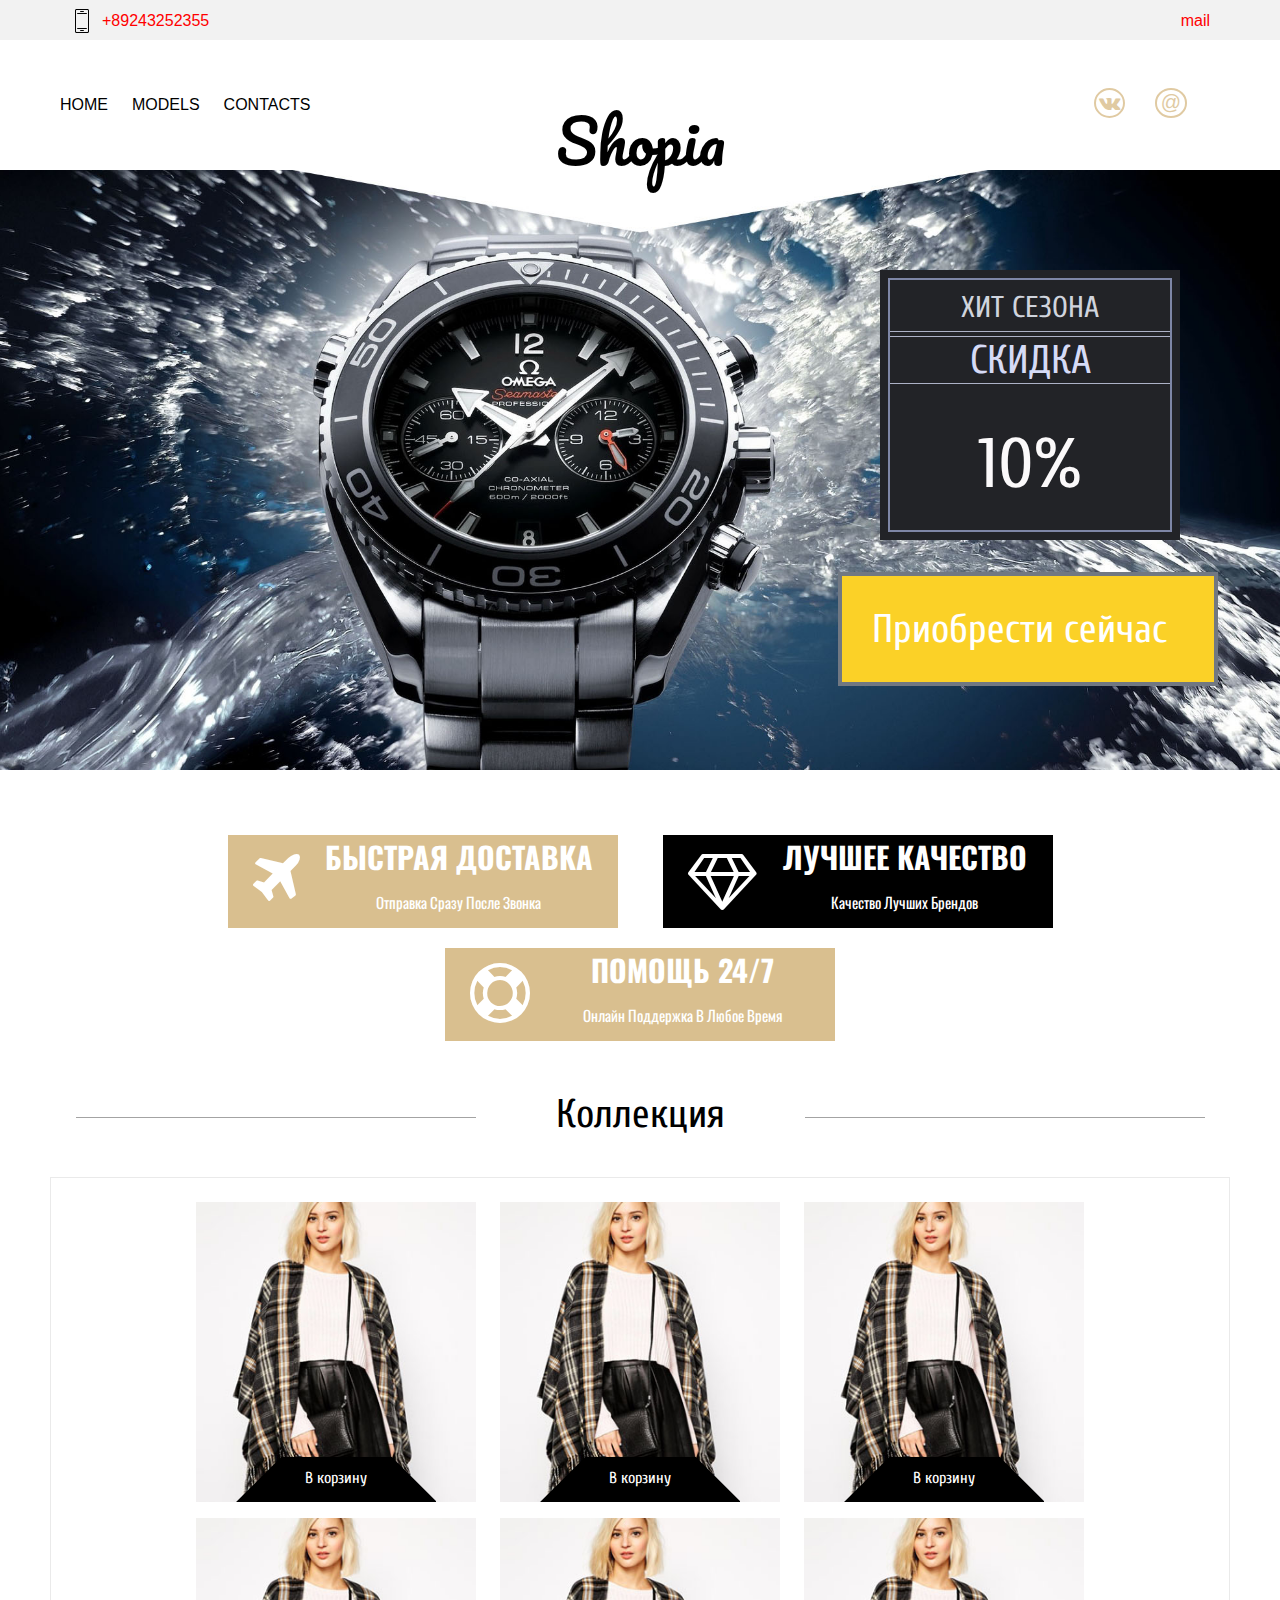
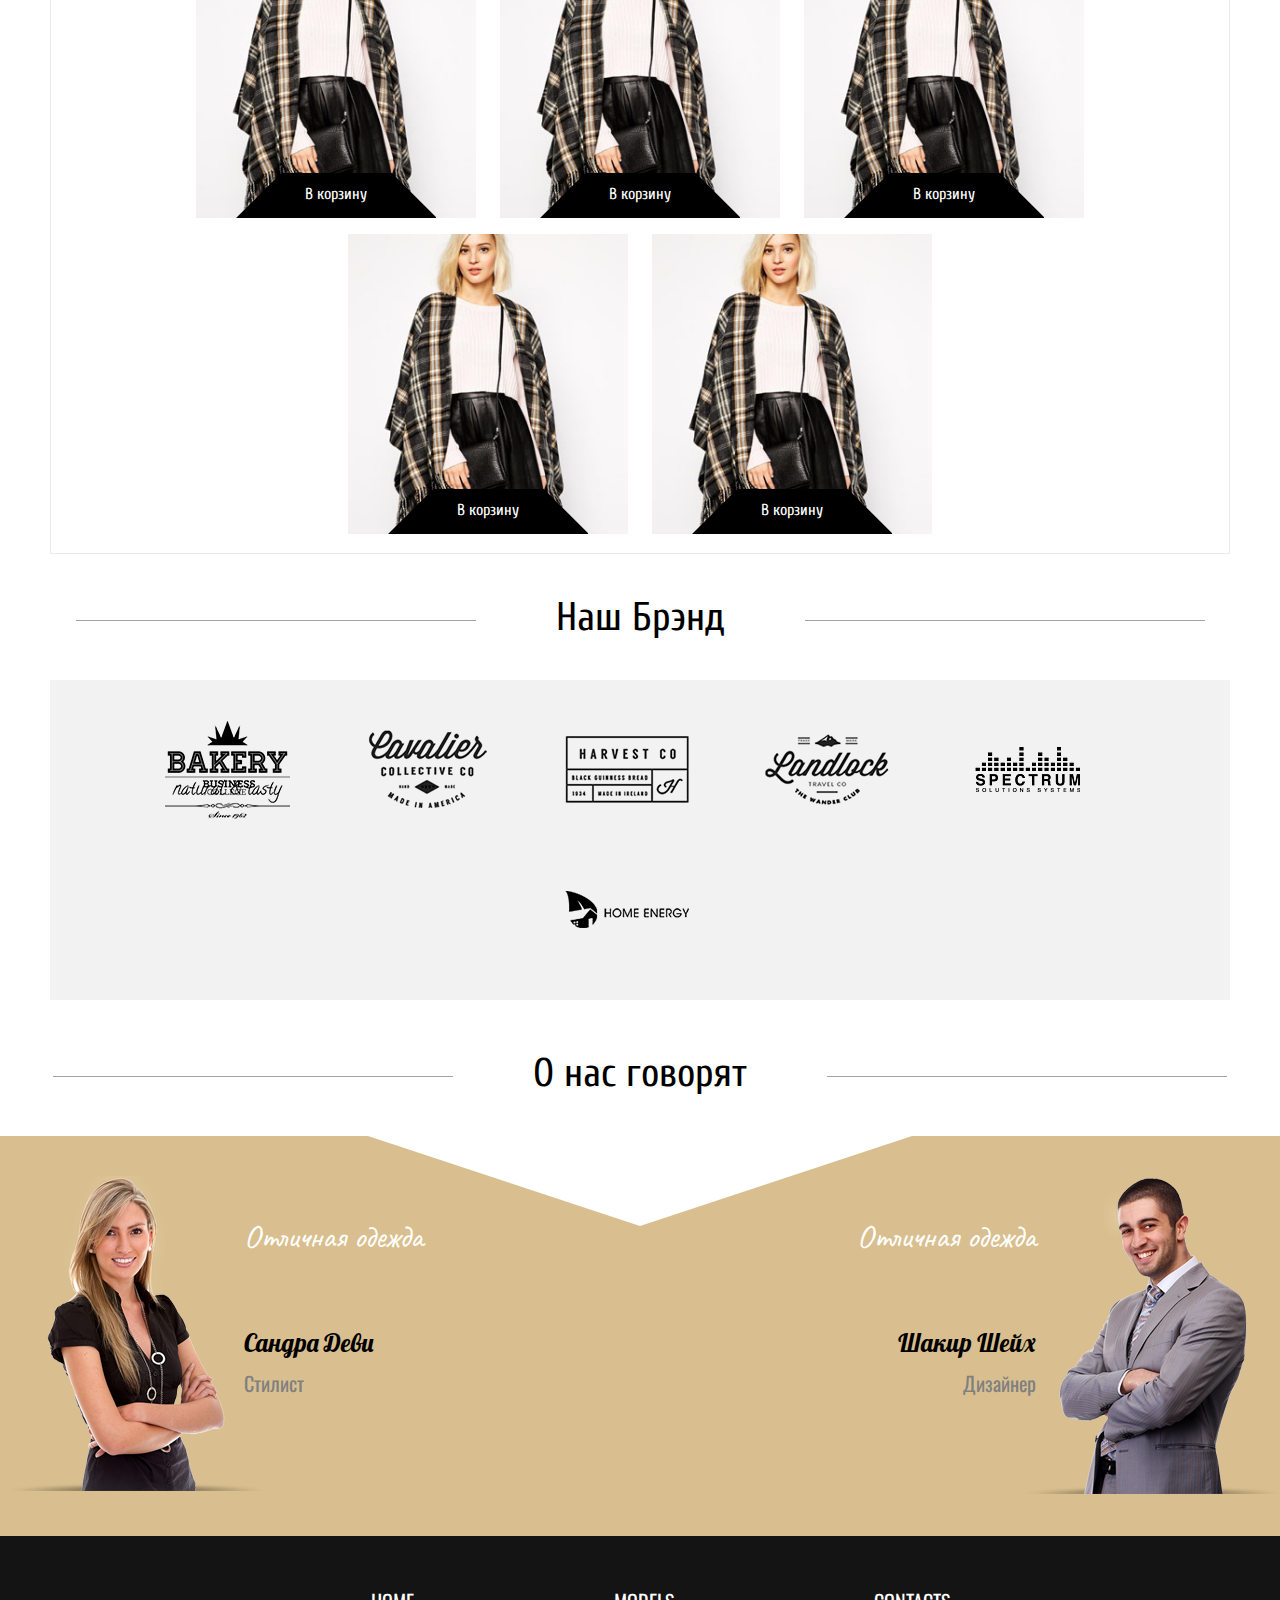
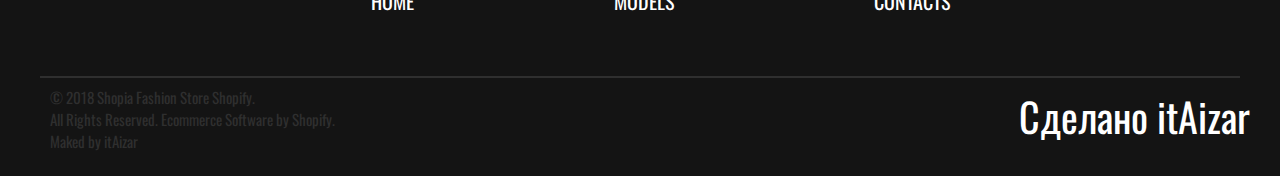
<file: index.html>
<!doctype html>
<html lang="en/ru">
<head>
    <meta charset="UTF-8">
    <!-<meta name="viewport"
          content="width=device-width, user-scalable=no, initial-scale=1.0, maximum-scale=1.0, minimum-scale=1.0">
	
    <meta http-equiv="X-UA-Compatible" content="ie=edge">
	 <link rel="shortcut icon" href="media/icon.png" type="image/png">
    <link href="https://fonts.googleapis.com/css?family=Pacifico" rel="stylesheet">
    <link href="https://fonts.googleapis.com/css?family=Cuprum" rel="stylesheet">
    <link href="https://fonts.googleapis.com/css?family=Oswald|Caveat|Lobster" rel="stylesheet">
    <link href="style.css" rel="stylesheet" type="text/css">
    <script type="text/javascript" src="jquery.js"></script>
    <script type="text/javascript" src="script.js"></script>
    <title>SHOP</title>
</head>
<body>
    <header>
        <div class="bar">
            <div class="number">
               <img src="media/mob.svg" alt="Телефон: " id="call">  +89243252355
            </div>
            <div class="mail">
                mail
            </div>
        </div>
        <div class="title">
            <div class="menu">
                <nav id="mennav">
                    <ul>
                        <li><a href="#">Home</a> </li>
                        <li><a href="#models">Models</a> </li>
                        <li><a href="#contacts">Contacts</a> </li>
                    </ul>
                </nav>
            </div>

            <div class="smedia">

                <div class="vk">
					<a href="vk">&#xf189</a>
                </div>
                <div class="icmail">
                    <a href="mail">@</a>
                </div>
            </div>
            <div class="icon">
                Shopia
            </div>
        </div>

    </header>

    <section  class="section1">
        <div class="banner">
            <div class="banner2">
                <div class="skidka">
                    хит сезона

                </div>
                <div class="skidka2">
                    Скидка

                </div>
                <div class="skidka3">
                    10%

                </div>
            </div>
            <div class="button">
                <a class="button2" href="#zakazat">Приобрести сейчас</a>
            </div>
        </div>
    </section>
    <section class="support">
        <div class="supportin">
            <div class="shipping">
                <span class="fly">&#xe800</span>
                <h3>Быстрая доставка</h3>
                <p>Отправка сразу после звонка</p>
            </div>
            <div class="bestquality">
                <span class="diamond">&#xf219</span>
                <h3>Лучшее качество</h3>
                <p>Качество лучших брендов</p>
            </div>
            <div class="sup24">
                <span class="spas">&#xf1cd</span>
                <h3>Помощь 24/7</h3>
                <p>Онлайн поддержка в любое время</p>
            </div>
        </div>
    </section>
    <section class="collection" id="models">
        <div class="nameCol">
            <span class="tit">Коллекция</span>
        </div>
        <div class="colbl1">
            <div class="colblocks">
				
                <div class="block1">
				<a href="#">
					<div class="Rectangle_15">В корзину</div>
					<img src="media/bl1.jpg" class="img-resp">
					<img src="media/bl8.jpg" class="img-resp none">
				</a>
				</div>
                <div class="block1">
					<div class="Rectangle_15">В корзину</div>
					<img src="media/bl1.jpg" class="img-resp">
					<img src="media/bl8.jpg" class="img-resp none">
				</div><div class="block1">
					<div class="Rectangle_15">В корзину</div>
					<img src="media/bl1.jpg" class="img-resp">
					<img src="media/bl8.jpg" class="img-resp none">
				</div><div class="block1">
					<div class="Rectangle_15">В корзину</div>
					<img src="media/bl1.jpg" class="img-resp">
					<img src="media/bl8.jpg" class="img-resp none">
				</div><div class="block1">
					<div class="Rectangle_15">В корзину</div>
					<img src="media/bl1.jpg" class="img-resp">
					<img src="media/bl8.jpg" class="img-resp none">
				</div><div class="block1">
					<div class="Rectangle_15">В корзину</div>
					<img src="media/bl1.jpg" class="img-resp">
					<img src="media/bl8.jpg" class="img-resp none">
				</div><div class="block1">
					<div class="Rectangle_15">В корзину</div>
					<img src="media/bl1.jpg" class="img-resp">
					<img src="media/bl8.jpg" class="img-resp none">
				</div><div class="block1">
					<div class="Rectangle_15">В корзину</div>
					<img src="media/bl1.jpg" class="img-resp">
					<img src="media/bl8.jpg" class="img-resp none">
				</div>
        </div>
    </section>
	
	<section class="brand">
		<div class="nameCol">
			<span>Наш Брэнд</span>
		</div>
		<div class="brandBlock">
		
			<div>
				
				<img src="media/Layer6.png">
				
			</div>
			<div>
				<img src="media/Layer7.png">
			</div>
			<div>
				<img src="media/Layer8.png">
			</div>
			<div>
				<img src="media/Layer9.png">
			</div>
			<div>
				<img src="media/Layer10.png">
			</div>
			<div>
				
				<img src="media/Layer11.png">
				
			</div>
		</div>
	</section>
	
	<section class="says">
		<div class="nameCol">
			<span>О нас говорят</span>
		</div>
		<div class="say">
		
			<div class="lS">
					<div class="left">
					<div class="imgl">
						<img src="media/il.png">
					</div>
					</div>
					<div class="right" id="nadRight">
					<div class="tS">
						Отличная одежда
					</div>
					<div class="nameS">
						Сандра Деви
					</div>
					<div class="abS">
						Стилист
					</div>
					
					</div>
			</div>
			
			<div class="rS">
				<div class="right">
				<div class="imgr">
						<img src="media/ir.png">
				</div>
				</div>
				<div class="left" id="nadLeft">
				<div class="tS">
					Отличная одежда
				</div>	
				<div class="nameS">
					Шакир Шейх
				</div>
				
				<div class="abS">
					Дизайнер
				</div>
				
				</div>
			</div>
			
			
		</div>
		
	</section>
	
	<section class="footer" id="contacts">
		
			
			<nav class="footmen">
                    <ul>
                        <li><a href="#">Home</a> </li>
                        <li><a href="#models">Models</a> </li>
                        <li><a href="#contacts">Contacts</a> </li>
                    </ul>
            </nav>
			
			<hr class="hhr" color="#2F2F2F">
			<div class="myinfo">
				Сделано itAizar
			</div>
			<div class="info">
				© 2018  Shopia  Fashion Store Shopify. <br>
				All Rights Reserved. Ecommerce Software by Shopify.<br>
				Maked by itAizar <br>
			</div>
	</section>


	

	
	
	
</body>
</html>
</file>
<file: style.css>
body{
    margin: 0;
    padding: 0;
    color:red;
    cursor: default;
}

div{
    box-sizing: border-box;
}
header{
    margin-bottom:130px ;
}
.bar{
    background-color: #F2F2F2;
    padding:20px;
    font-family: 'PT Sans', sans-serif;

}

.number{
    display: block;
    float: left;
    margin-top:-8px;
    margin-left:50px;
}
#call{
    float: left;
    display: block;
    margin-top: -3px;
    margin-right:8px;
 }
.mail{
    float: right;
   margin-top:-8px;
    padding-right:50px ;
}

.title{
    background-color: #fff ;
    height:128px;
    margin: 0;
    position: absolute;
    width: 100%;

}
#mennav{
    float: left;
    margin-top:40px;

}
.menu{
    padding: 0;
    margin:0;
    margin-left: 20px;
    display: block;
    font-family: 'Open Sans Condensed', sans-serif;
}
.menu li{
    float: left;
    display: block;
    margin-right: 24px;
}
.menu a{
    color:#000;
    text-decoration: none;
    text-transform: uppercase;
}
.menu li:hover{
    opacity: 0.2;

}


.smedia{
    padding:0;
    margin-top: 55px;
    float: right;
    display: block;
    margin-right: 60px;
	padding: 3px;

}
.smedia a{
    margin-top: -10px;
    float: left;
    display: block;
    margin-right: 30px;
    border: 2px solid #E0CAA2;
    border-radius:  50% 50%;
    color: #E0CAA2;
    text-decoration: none;
    padding: 3px;

}
@font-face {
    font-family: 'fontello';
    src: url('./font/fontello.eot?33060374');
    src: url('./font/fontello.eot?33060374#iefix') format('embedded-opentype'),
    url('./font/fontello.woff?33060374') format('woff'),
    url('./font/fontello.ttf?33060374') format('truetype'),
    url('./font/fontello.svg?33060374#fontello') format('svg');
    font-weight: normal;
    font-style: normal;
}
.vk{
    font-family:fontello;
    font-size: 20px;
    float: left;
    text-align: center;
}
.vk a{

}
.icmail{
    float: right;
    font-family: "Arial", sans-serif;
    font-size: 20px;
    text-align: center;
}
.icmail a{
    padding: 1px 4px 2px 4px;
}


.icon {
    display: block;
    font-family: 'Pacifico', cursive;
    margin: 48px auto;
    padding: 0;
    font-size: 60px;
    width: 200px;
    height: 80px;
    text-align: center;
    cursor: default;
	color:black;
	
}




.section1{
    background: url("media/chas2.jpg") no-repeat center / cover;
    height: 600px;
    display: block;
}
.banner{
    border: 2px solid #222327;
    margin-top:100px;
    height: 270px;
    width: 300px;
    float: right;
    margin-right:100px;
    background-color: #222327;
    padding:6px ;
}

.banner2{
    text-align: center;
    text-transform: uppercase;
    font-family: 'Cuprum', sans-serif;
    border: 2px solid #7E86A6;


}
.skidka{
    margin-top: 10px;
    padding-right: 0;
    font-size: 30px;
    border-bottom: 1px solid #ADB2C7;
    padding-bottom: 6px;
    color:#D0D4DD ;
}
.skidka2{
    border-bottom: 1px solid #ADB2C7;
    border-top: 1px solid #ADB2C7;
    margin-top: 4px;
    font-size: 40px;
    color: #D6DBF6;
}
.skidka3{
    font-size: 70px;
    margin-top:40px;
    color: #FBF9FA;
    padding-bottom: 25px;
}
.button{

    width:380px;
    margin:40px 100px 0px 0px;
    display: block;
    margin-left:-50px;

 }
.button a{

    text-decoration: none;
    color: #FFFFFF;
    font-size: 40px;
    background-color:#FBD127;
    padding: 30px;
    font-family: 'Cuprum', sans-serif;
    border: 4px solid #717882;
    display: block;
	
}


.support{
    font-family: 'Oswald', sans-serif;
    color: #fff;
    
    display: block;
    text-align: center;
    
	
	
}
.supportin{

    
    margin-top:65px;
	display:flex;
    flex-wrap: wrap;
    justify-content: center;
    margin-right:20px;
    margin-left: 20px;
	
}
.supportin span{
    float: left;
    font-family: fontello;
    font-size: 60px;
    margin:15px 0px 18px 25px;
}

.supportin div{
    margin-right: 22.5px;
    margin-left: 22.5px;
    float: left;
    width: 390px;
    padding: 0;
	margin-bottom:20px;
}

.supportin h3{
    padding-top:-2px;;
    text-transform: uppercase;

    font-size: 30px;
    margin-top: -1px;


}
.supportin p{
    text-transform: capitalize;

    font-size: 15px;
    margin-top: -18px;
    margin-bottom: 3px;
}
.shipping{
    background-color: #D9BF8F;

}
.bestquality{
    background-color: black;

}
.sup24{
    background-color: #D9BF8F;

}

.collection{
	
    font-family: 'Cuprum', sans-serif;
    color: black;
	margin-bottom:20px;
}
.nameCol{
	margin-top:30px;
    overflow: hidden;
    text-align: center;
    font-size: 40px;
    margin-bottom: 40px;
	font-family: 'Cuprum', sans-serif;
	color:black;
}
.nameCol:before,
.nameCol:after{
    content: "";
    display: inline-block;
    vertical-align: middle;
    width:400px;
    height:1px;
    background-color: #A3A3A3;
    position: relative;
	
}
.nameCol:before{
    margin-left:-100%;
    left: -70px;
}
.nameCol:after{
    margin-right: -100%;
    right: -70px;
}

.colbl1{
    border: 1.25px solid #EAEAEA;
    margin-right: 50px;
    margin-left: 50px;
    display: block;
	
    
}
.colblocks{
    display: flex;
    flex-wrap: wrap;
    justify-content: center;
	padding-left:12px;
	padding-top:12px;
	padding-bottom:15px;
	padding-right:12px;

}

.none{
	display:none;
}

.Rectangle_15 {
  
  position: absolute;
  background: url(media/Rectangle15.png);
  background-size:100%;
  width: 200px;
  height: 45px;
  z-index: 132;
  text-align:center;
  color: white;
  padding-top:12px;
  margin:255px 40px;
}

  



.block1 {
	margin-right:12px;
	margin-left:12px;
	margin-top:12px;
}


.colblocks img{
    height: 300px;
    width: 280px;
}

.brand{
	font-family: 'Cuprum', sans-serif;
	color:black;
	margin-top:40px;
	margin-bottom:40px;
	cursor:default
}

.brandBlock{
	background-color:#f2f2f2;
	margin-left:50px;
	margin-right:50px;
	display: flex;
    flex-wrap: wrap;
    justify-content: center;
	padding-top:20px;
	padding-bottom:20px;
	margin-bottom:20px;
	
}

.brandBlock div{
	margin-right:25px;
	margin-left:25px;
	width:150px;
	height:100px;
	margin-bottom:20px;
	margin-top:20px;
}

.says{
	margin-top:50px;
	margin-bottom:0px;
	cursor:default;
}

.say{
	background:url("media/themS.png") no-repeat center / cover;
	height:400px
}

.lS{
	float:left;
	margin-top: 40px;
	margin-left:10px;
}
.rS{
	float:right;
	margin-top: 40px;
	margin-right:10x;
}


.right{
	float:right;
	
}
.left{
	float:left;
	
}

.nameS{
	margin-bottom:10px;
	margin-top:70px;
	font-size:25px;
	color:black;
	font-family: 'Lobster', cursive;
}
.abS{
	font-size:20px;
	color:grey;
	font-family: 'Oswald', sans-serif;
}
.tS{
	margin-bottom:50px;
	margin-top:20px;
	font-size:32px;
	color:white;
	font-family: 'Caveat', cursive;
}

#nadLeft{
	text-align:right;
	margin-right:-10px;
	padding-top:20px;
	
}
#nadRight{
	margin-left:-20px;
	padding-top:20px;
}



.footer{
	background:#141414 no-repeat center / cover;
	height:210px;
	margin-top:0px;
	padding-top:30px;
	
	
}


.footmen{
	margin-top:10px;
    padding: 0;
    margin:0;
    margin-bottom:10px;
    display: block;
    font-family: 'Oswald', sans-serif;
	font-size:20px;
	display: flex;
    flex-wrap: wrap;
    justify-content: center;
	
	height:20px;
}
.footmen li{
    float: left;
    display: block;
    margin-right: 100px;
	margin-left:100px;
	margin-bottom:20px;
}
.footmen a{
    color:#fff;
    text-decoration: none;
    text-transform: uppercase;
}
.footmen li:hover{
    opacity: 0.2;

}

.myinfo{
	color:white;
	font-family: 'Oswald', sans-serif;
	font-size:40px;
	margin-right:30px;
	margin-bottom:0px;
	float:right;
}

.hhr{
	margin-left:40px;
	margin-right:40px;
	margin-top:90px;
}

.info{
	margin-left:50px;
	font-size:15px;
	font-family:'Oswald', sans-serif;
	color:#2F2F2F;
}
</file>
